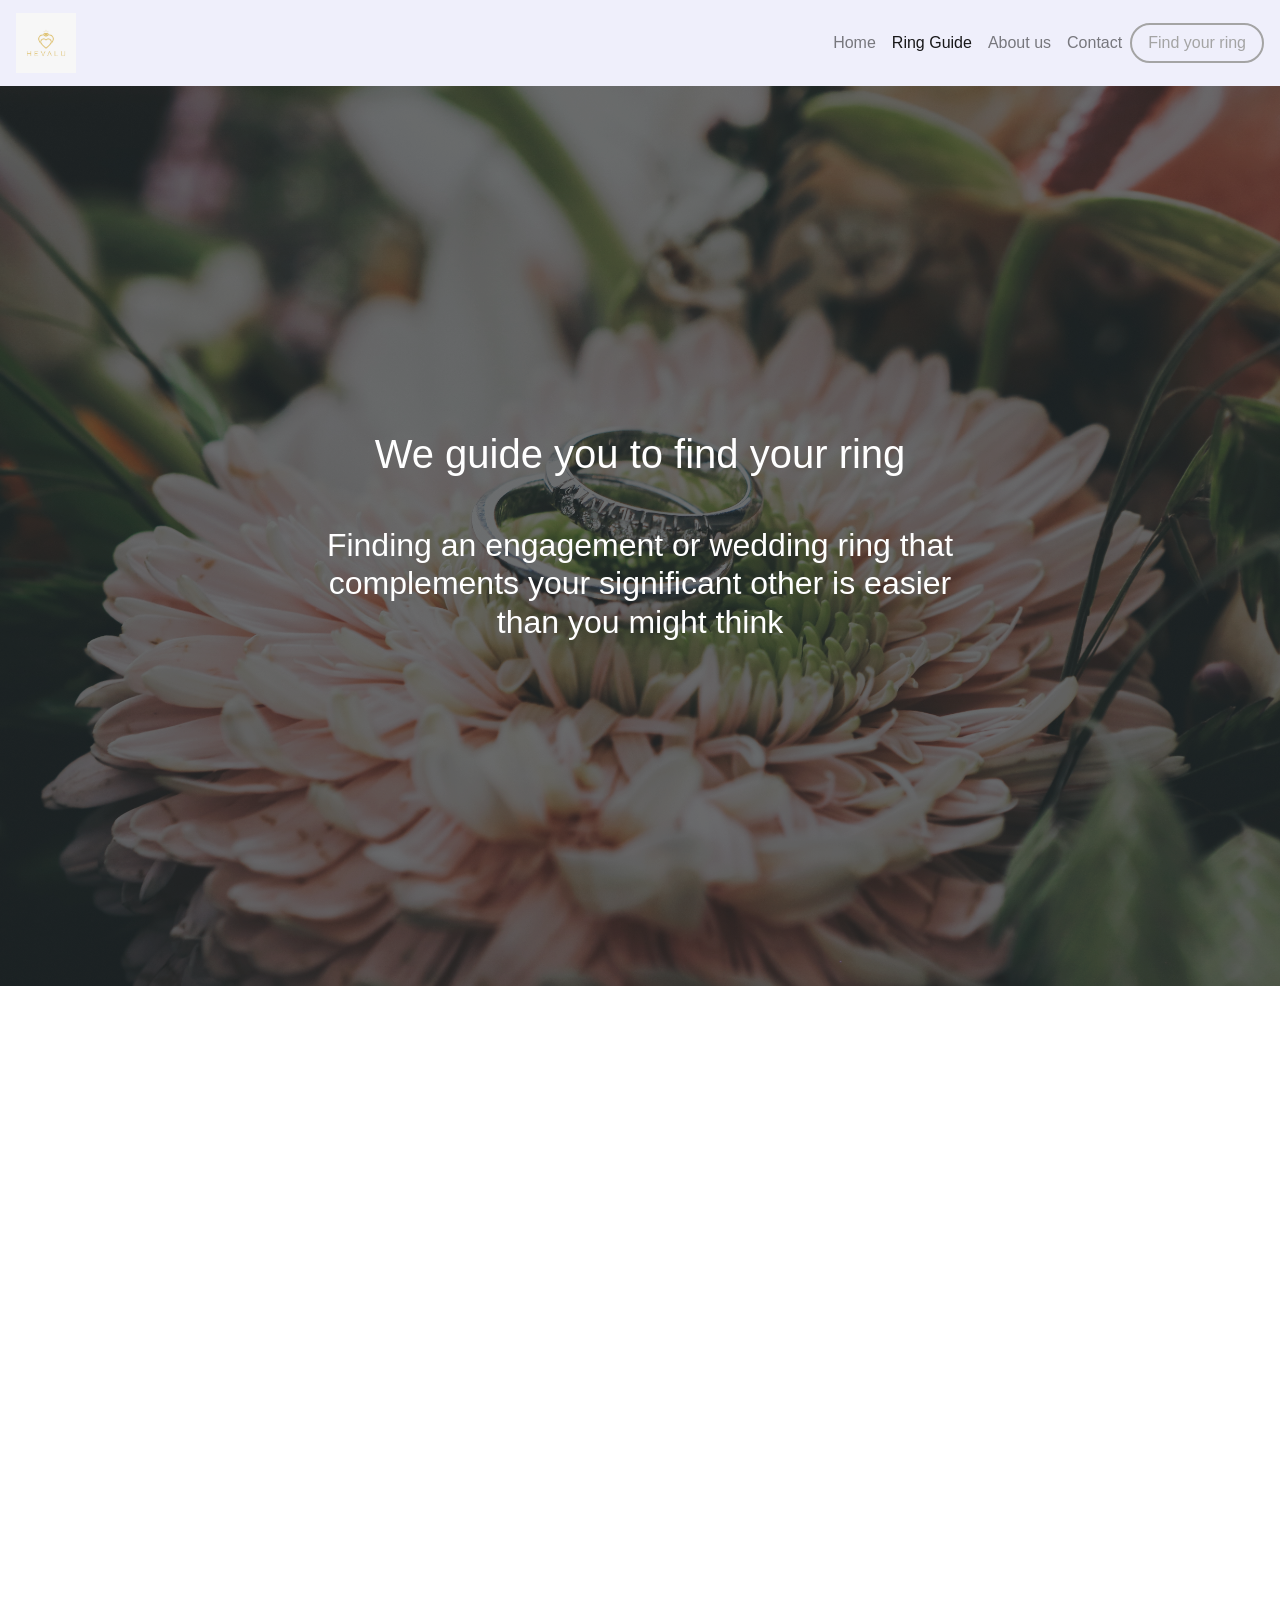
<file: blog.html>
<!DOCTYPE html>
<html>
	<head>
		<link href="./style.css" type="text/css" rel="stylesheet">
  		<title>hevalu.com/blog</title>
  		<link rel="stylesheet" href="https://stackpath.bootstrapcdn.com/bootstrap/4.4.1/css/bootstrap.min.css">
  		<script src="https://code.jquery.com/jquery-3.4.1.slim.min.js"></script>
		<script src="https://cdn.jsdelivr.net/npm/popper.js@1.16.0/dist/umd/popper.min.js"></script>
		<script src="https://stackpath.bootstrapcdn.com/bootstrap/4.4.1/js/bootstrap.min.js"></script>
		<link rel="stylesheet" href="https://stackpath.bootstrapcdn.com/font-awesome/4.7.0/css/font-awesome.min.css">
		<meta name="viewport" content="width=device-width, initial-scale=1">
	</head>
	</head>
<!-------------------------Body-------------->
	<body>
<!-------------------Navbar----------------->
		<section id="user-info">
			<div class="nav-bar">
				<nav class="navbar navbar-expand-lg navbar-light navbar-fixed-top" style="background-color: #EFEFFB;">
					<!----hier oben wurde Hintergrundfarbe geändert von navbar---->
					<a class="navbar-brand"><img src="img/logo.jpeg"></a>
					<div class="collapse navbar-collapse" id="navbarNavAltMarkup">
   						<div class="navbar-nav ml-auto"> <!--ml-auto verschiebt nach rechts----->
     						<a class="nav-item nav-link" href="#">Home <span class="sr-only">(current)</span></a>
     						<a class="nav-item nav-link active" href="#">Ring Guide</a>
     						<a class="nav-item nav-link" href="#">About us</a>
     						<a class="nav-item nav-link" href="#">Contact</a>
     						<button class="bnt" type="button">Find your ring</button>
   						</div>
 					</div>
				</nav>
			</div>
		</section>
<!-------------------Header------------------->
		<section id="header">
			<div class="container text-center">
				<div class="user-box">
					<h1>We guide you to find your ring</h1>
					<h2>Finding an engagement or wedding ring that complements your significant other is easier than you might think</h2>
				</div>
			</div>
		</section>

		<section id="mitte">
			<div class="container text-center">
			</div>
		</section>
	</body>
</html>
</file>
<file: style.css>
body{
	margin: 0;
	padding: 0;
	font-family: sans-serif;
}
/*-----------------------------------*/
#user-info{
	top: 0;
	position: sticky;
	z-index: 2;
}
.nav-bar{
	top: 0;
	position: sticky;
	z-index: 2; /*bleibt immer oben am rand über allem*/
	/*padding hier ändern verkleinert navbar Bereich*/
}
.navbar-nav{
	float: right;
	text-align: right;
	/*backroung farbe hier verändern=NUR hintergrund der schrift*/
}
.navbar-brand img{
	height: 3em; /*logo*/
}
.bnt{
	padding: 0.2em 1em 0.2em 1em;
	border-radius: 3em;
	border: 2px solid #A4A4A4;
	background: transparent;
	color: #A4A4A4;
}
.bnt:hover{
border: 2px solid #A4A4A4 !important;
	background: #A4A4A4 !important;
	transition: 0.6s;
	color: #EFEFFB;
}
/*-------------------------------------------*/
#header{
	height: 100vh;
	background: linear-gradient(rgba(0,0,0,0.6),rgba(0,0,0,0.6)),url(img/header.jpg);
	background-position: center;
	background-size: cover;
	background-attachment: relative;
	opacity: 0.9;
}

.user-box{
top:60%;
left: 50%;
transform: translate(-50%, -50%);
position: absolute;
opacity:1;
color: white;
font-weight: bold;
}
.user-box h1{
	padding-bottom: 20px;
}
.user-box h2{
	padding-top: 20px;
}
/*--------------------------------*/
#mitte{
	height: 100vh;
	background: linear-gradient(rgba(0,0,0,0.6),rgba(0,0,0,0.6)),url(img/logo.jpeg);
	background-position: center;
	background-size: cover;
	background-attachment: fixed;
	z-index:1;
}
.about{
	padding-top: 100px;
	padding-bottom: 50px;
}

.main{
	padding-top: 50px; /*klebt sonst oben am foto*/
	padding-bottom: 30px;
	background: #f9f9f9; /*hintergrund "kasten" mit farbe abgegrenzt*/
}

.main h3{
	margin-bottom: 50px;
}
</file>
